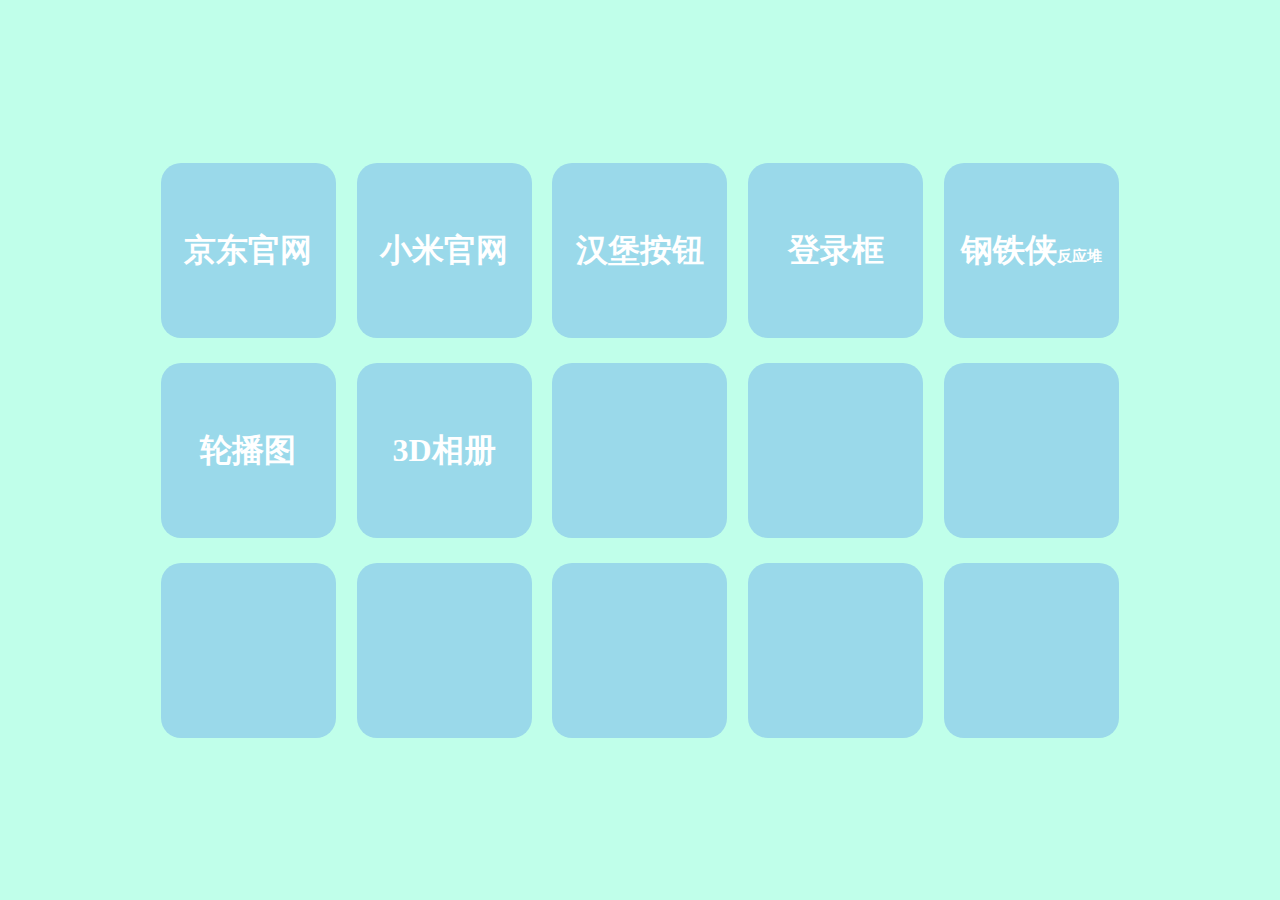
<file: index.html>
<!DOCTYPE html>
<html lang="en">

<head>
	<meta charset="UTF-8">
	<meta name="viewport" content="width=device-width, initial-scale=1.0">
	<title>treasure</title>
	<link rel="stylesheet" href="./css/index.css">
	<link href="https://cdn.bootcdn.net/ajax/libs/font-awesome/5.15.2/css/all.css" rel="stylesheet">
</head>

<body>
	<div class="wrapper">
		<div class="div1">
			<a href="./html/jd.html">
				<h1>京东官网</h1>
			</a>
		</div>
		<div class="div1">
			<a href="./html/mi.html">
				<h1>小米官网</h1>
			</a>
		</div>
		<div class="div1">
			<a href="./html/hamburg-button.html">
				<h1>汉堡按钮</h1>
			</a>
		</div>
		<div class="div1">
			<a href="./html/login-box.html">
				<h1>登录框</h1>
			</a>
		</div>
		<div class="div1">
			<a href="./html/Iron-man.html">
				<h1>钢铁侠<span>反应堆</span></h1>
			</a>
		</div>
		<div class="div1">
			<a href="./html/carousel-map.html">
				<h1>轮播图</h1>
			</a>
		</div>
		<div class="div1">
			<a href="./html/album.html">
				<h1>3D相册</h1>
			</a>
		</div>
		<div class="div1">
		</div>
		<div class="div1">
		</div>
		<div class="div1">
		</div>
		<div class="div1">
		</div>
		<div class="div1">
		</div>
		<div class="div1">
		</div>
		<div class="div1">
		</div>
		<div class="div1">
		</div>
	</div>
</body>

</html>
</file>
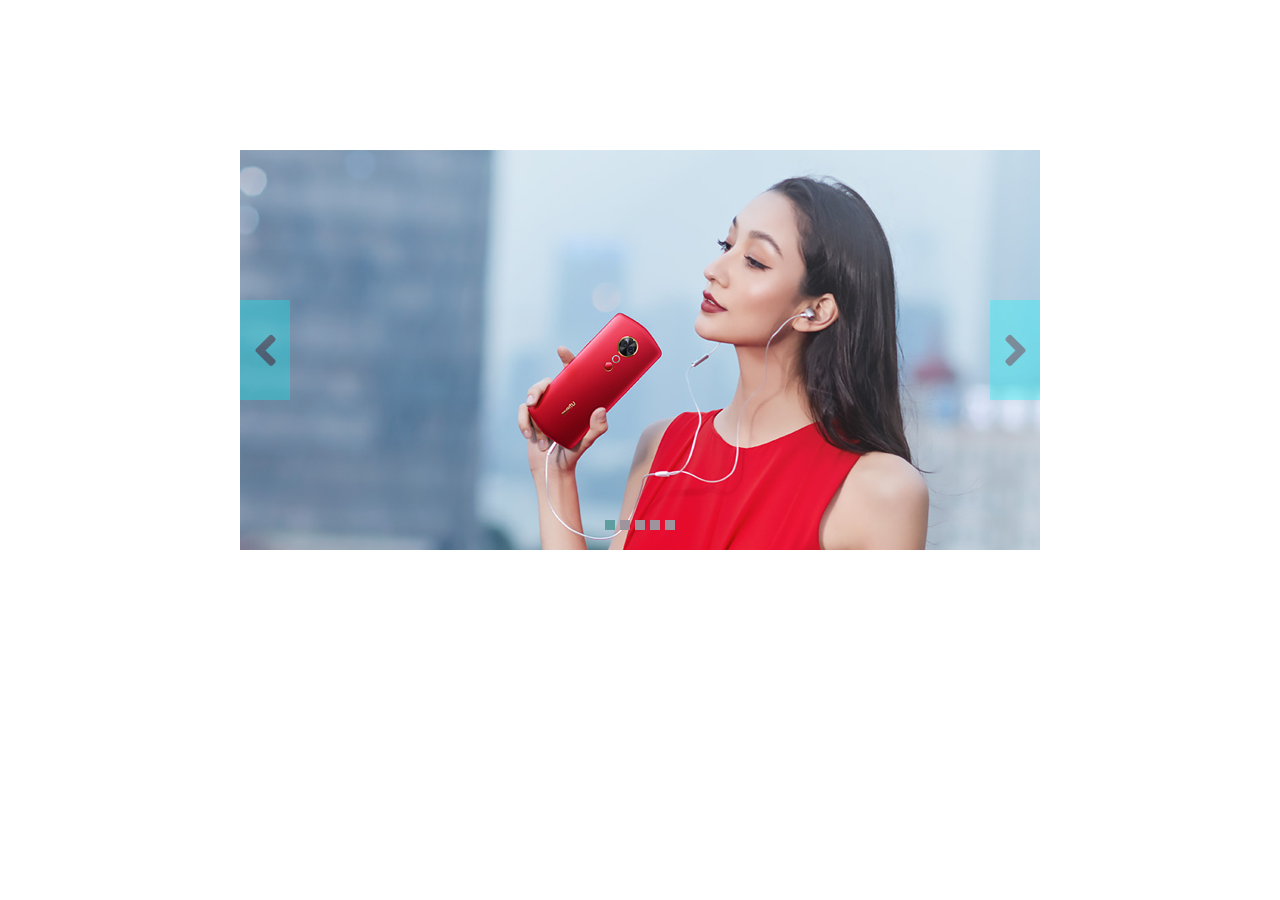
<file: html/carousel-map.html>
<!DOCTYPE html>
<html lang="en">

<head>
    <meta charset="UTF-8">
    <meta name="viewport" content="width=device-width, initial-scale=1.0">
    <link href="https://cdn.bootcdn.net/ajax/libs/font-awesome/5.15.1/css/all.css" rel="stylesheet">
    <link rel="stylesheet" href="../css/carousel-map.css">
    <title>carousel-map</title>
</head>
<div class="wrap">
    <!-- 轮播内容 -->
    <div class="list">
        <li class="item active">
            <a href="javscript:;">
                <img src="../images/nana.jpg" alt="">
            </a>
        </li>
        <li class="item">
            <a href="javscript:;">1</a>
        </li>
        <li class="item">
            <a href="javscript:;">2</a>
        </li>
        <li class="item">
            <a href="javscript:;">3</a>
        </li>
        <li class="item">
            <a href="javscript:;">4</a>
        </li>
    </div>
    <!-- 上一页按钮 -->
    <span type="button" class="button" id="prev">
        <i class="fas fa-angle-left"></i>
    </span>
    <!-- 下一页按钮 -->
    <span type="button" class="button" id="next">
        <i class="fas fa-angle-right"></i>
    </span>
    <!--  -->
    <div class="slideri-ndicators">
        <span class="slideri-btn active"></span>
        <span class="slideri-btn"></span>
        <span class="slideri-btn"></span>
        <span class="slideri-btn"></span>
        <span class="slideri-btn"></span>
    </div>
</div>

<body>
    <script src="../js/carousel-map.js"></script>
</body>

</html>
</file>
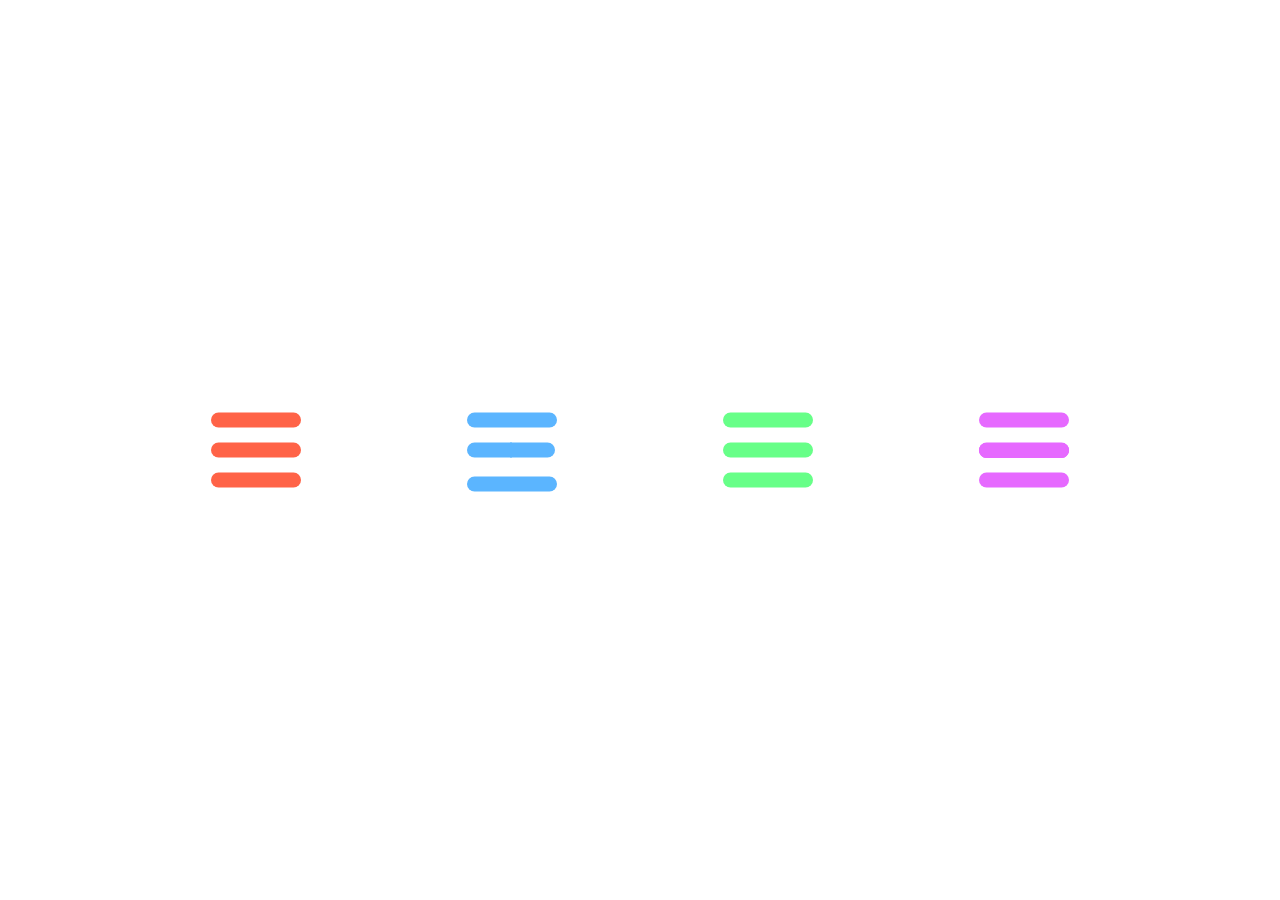
<file: html/hamburg-button.html>
<!DOCTYPE html>
<html lang="en">

<head>
  <meta charset="UTF-8">
  <meta name="viewport" content="width=device-width, initial-scale=1.0">
  <link rel="stylesheet" href="../css/hamburg-button.css">
  <title>hamburg-button</title>
</head>

<body>

  <div class="nana">
    <span></span>
    <span></span>
    <span></span>
  </div>


  <div class="nana2">
    <span></span>
    <span></span>
    <span></span>
    <span></span>
  </div>

  <div class="nana3">
    <span></span>
    <span></span>
    <span></span>
  </div>

  <div class="nana4">
    <span></span>
    <span></span>
    <span></span>
    <span></span>
    <span></span>
  </div>
</body>
<script src="https://cdn.bootcdn.net/ajax/libs/jquery/3.5.1/jquery.js"></script>
<script>
  var $spans = $('span')
  var index = 1
  $('.nana').click(function () {
    if (index == 1) {
      $spans.eq(0).css('transform', 'translateY(29.5px) rotate(50deg)')
      $spans.eq(1).css({
        transform: 'translateX(-90px)',
        opacity: '0'
      })
      $spans.eq(2).css('transform', 'translateY(-29.5px) rotate(-45deg)')
      index = 0
      console.log(index);
    } else {
      $spans.eq(0).css('transform', 'translateY(0) rotate(0)')
      $spans.eq(1).css({
        transform: 'translateX(0)',
        opacity: '1'
      })
      $spans.eq(2).css('transform', 'translateY(0) rotate(0)')
      index = 1;
      console.log(index + '--------------');
    }
  })
</script>

</html>
</file>
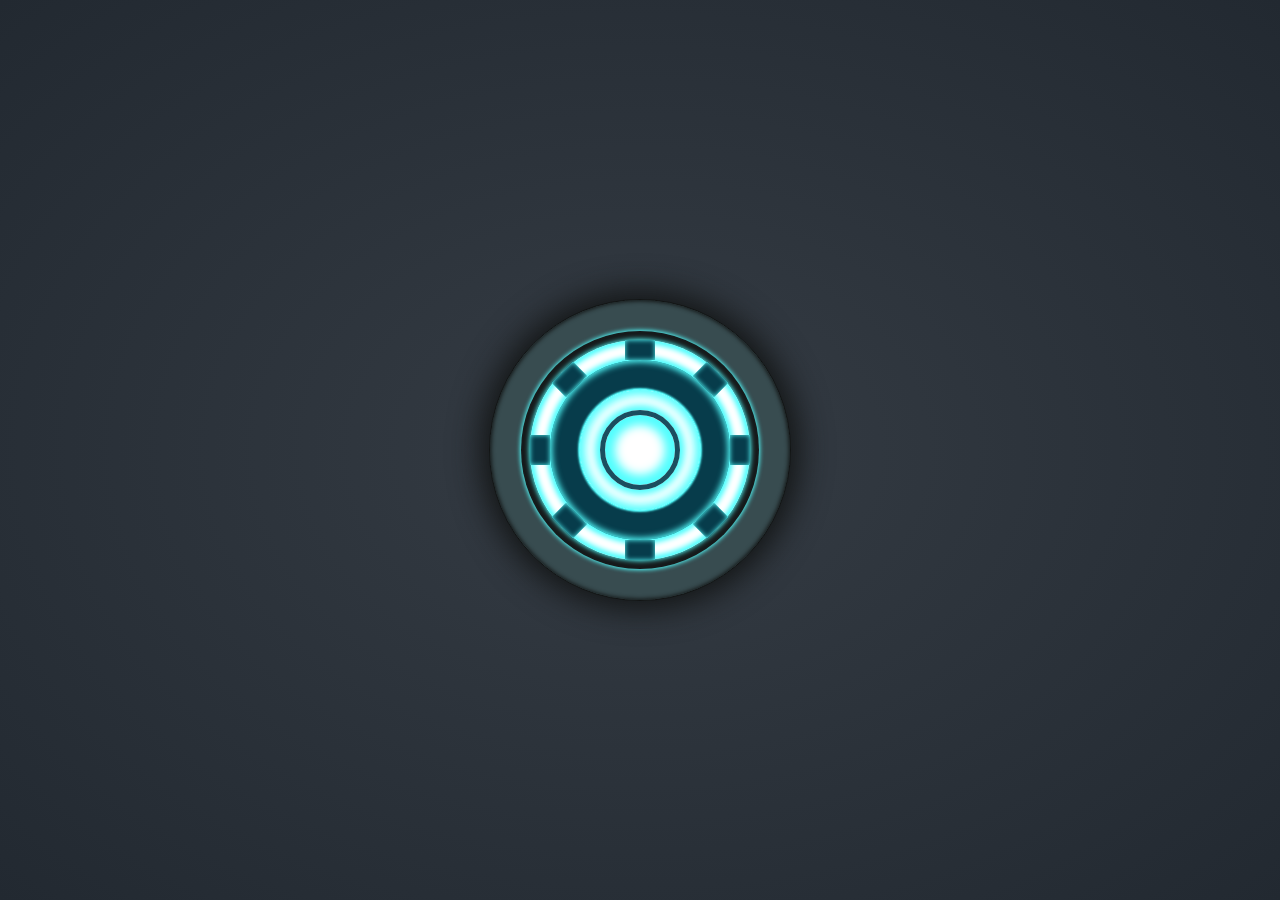
<file: html/Iron-man.html>
<!DOCTYPE html>
<html lang="en">

<head>
    <meta charset="UTF-8">
    <meta name="viewport" content="width=device-width, initial-scale=1.0">
    <link rel="stylesheet" href="../css/Iron-man.css">
    <title>Iron-man</title>
</head>

<body>
    <div class="container circle">
        <div class="box1 circle center"></div>
        <div class="box2 circle center"></div>
        <div class="box3 circle center"></div>
        <div class="box4 circle center"></div>
        <div class="box5 circle center"></div>
        <div class="box6 circle center">
            <div class="coil" style="--i: 0"></div>
            <div class="coil" style="--i: 1"></div>
            <div class="coil" style="--i: 2"></div>
            <div class="coil" style="--i: 3"></div>
            <div class="coil" style="--i: 4"></div>
            <div class="coil" style="--i: 5"></div>
            <div class="coil" style="--i: 6"></div>
            <div class="coil" style="--i: 7"></div>
        </div>
    </div>
</body>

</html>
</file>
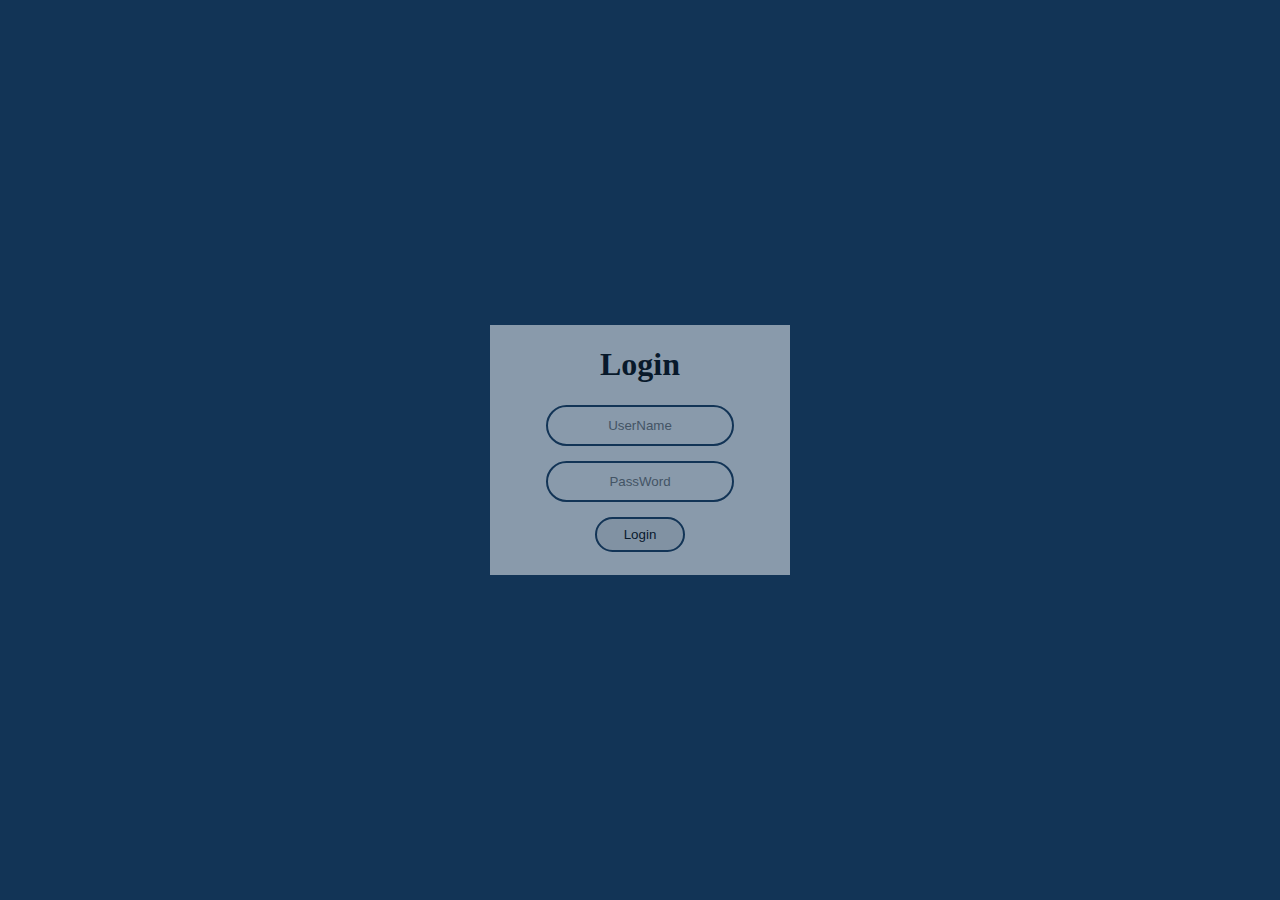
<file: html/login-box.html>
<!DOCTYPE html>
<html lang="en">

<head>
    <meta charset="UTF-8">
    <meta name="viewport" content="width=device-width, initial-scale=1.0">
    <link rel="stylesheet" href="../css/login-box.css">
    <title>Document</title>
</head>

<body>
    <div class="box">
        <div class="Loginbox">
            <h1>Login</h1>
        </div>
        <div class="textbox">
            <input type="text" placeholder="UserName" name="" id="">
            <input type="PassWord" placeholder="PassWord" name="" id="">
            <input type="button" value="Login">
        </div>
    </div>

</body>

</html>
</file>
<file: css/index.css>
* {
    padding: 0;
    margin : 0;
}

body {
    background-color: rgb(192, 255, 234);
}

.wrapper {
    width          : 1000px;
    height         : 600px;
    border-radius  : 50px;
    position       : absolute;
    left           : 50%;
    top            : 50%;
    transform      : translate(-50%, -50%);
    display        : flex;
    flex-flow      : row wrap;
    justify-content: space-evenly;
    align-items    : center;
}

.wrapper .div1 {
    position           : relative;
    width              : 175px;
    height             : 175px;
    border-radius      : 20px;
    /* filter          : blur(2px) contrast(.8); */
    background-color   : #9ad9ea;
    cursor             : pointer;
    transition         : 0.5s;
}

.wrapper .div1:hover {
    filter          : none;
    background-color: #f06680;
    transform       : translateY(-10px);
}

.wrapper .div1 a {
    color          : rgb(255, 255, 255);
    display        : block;
    text-align     : center;
    line-height    : 175px;
    text-decoration: none;
    position       : relative;
}

.wrapper .div1 a span {
    font-size  : 15px;
    font-weight: bold;
}
</file>
<file: css/carousel-map.css>
* {
    padding: 0;
    margin : 0;
}

.wrap {
    width   : 800px;
    height  : 400px;
    margin  : 150px auto;
    position: relative;
}

.list {
    width   : 800px;
    height  : 400px;
    position: relative;
}

.item {
    position  : absolute;
    width     : 100%;
    height    : 100%;
    list-style: none;
    font-size : 50px;
    color     : white;
    opacity   : 0;
    transition: .75s;
}

.item a {
    width          : 100%;
    height         : 100%;
    display        : block;
    text-decoration: none;
    color          : white;
}

.item img {
    width: 100%;
}

.item.active {
    z-index: 10;
    opacity: 1;
}

.item:nth-child(1) {
    background-color: teal;
}

.item:nth-child(2) {
    background-color: thistle;
}

.item:nth-child(3) {
    background-color: tomato;
}

.item:nth-child(4) {
    background-color: violet;
}

.item:nth-child(5) {
    background-color: yellowgreen;
}

.button {
    position        : absolute;
    width           : 50px;
    height          : 100px;
    background-color: aqua;
    font-size       : 50px;
    border          : 0;
    cursor          : pointer;
    top             : 150px;
    z-index         : 100;
    opacity         : .3;
    display         : flex;
    justify-content : center;
    align-items     : center;
}

#prev {
    left: 0;
}

#next {
    right: 0;
}

.slideri-ndicators {
    z-index        : 100;
    position       : absolute;
    bottom         : 20px;
    width          : 80px;
    display        : flex;
    justify-content: space-evenly;
    left           : 50%;
    transform      : translateX(-50%);
    cursor         : pointer;
    transition     : .75s;
}

.slideri-btn {
    display         : block;
    width           : 10px;
    height          : 10px;
    background-color: rgb(157, 148, 158);
}

.slideri-btn.active {
    background-color: cadetblue;
}
</file>
<file: css/hamburg-button.css>
* {
    padding: 0;
    margin : 0;
}

.nana {
    display: flex;
    left   : 20%;
}

.nana2 {
    left: 40%;
}

.nana3 {
    display: flex;
    left   : 60%;
}

.nana4 {
    display : flex;
    left    : 80%;
    position: relative;
}

.nana,
.nana2,
.nana3,
.nana4 {
    width          : 90px;
    height         : 75px;
    position       : absolute;
    top            : 50%;
    transform      : translate(-50%, -50%);
    flex-direction : column;
    justify-content: space-between;
    align-items    : center;
}

/* 第一个 */
.nana span {
    width        : 90px;
    height       : 15px;
    background   : tomato;
    border-radius: 10px;
    transition   : all .3s ease-in-out;
}

/* .nana:hover span:nth-child(1) {
    transform: translateY(29.5px) rotate(50deg);
}

.nana:hover span:nth-child(2) {
    transform: translateX(-90px);
    opacity  : 0;
}

.nana:hover span:nth-child(3) {
    transform: translateY(-29.5px) rotate(-45deg);
} */

/* 第二个 */
.nana2 span {
    display: block;
}

.nana2 span:nth-of-type(2),
.nana2 span:nth-of-type(3) {
    width     : 45px;
    height    : 15px;
    display   : inline-block;
    background: rgb(91, 181, 255);
    transition: all .3s ease-in-out;
}

.nana2 span:nth-of-type(1) {
    margin-bottom: 15px;
}

.nana2 span:nth-of-type(2) {
    border-top-left-radius   : 10px;
    border-bottom-left-radius: 10px;
}

.nana2 span:nth-of-type(3) {
    border-top-right-radius   : 10px;
    border-bottom-right-radius: 10px;
    margin-left               : -6px;
}

.nana2 span:nth-of-type(4) {
    margin-top: 15px;
}

.nana2 span:nth-of-type(1),
.nana2 span:nth-of-type(4) {
    width        : 90px;
    height       : 15px;
    background   : rgb(91, 181, 255);
    border-radius: 10px;
    transition   : all .3s ease-in-out;
}

.nana2:hover span:nth-child(1) {
    transform: translateY(29.5px) rotate(45deg);
}

.nana2:hover span:nth-child(2) {
    transform: translateX(-45px);
    opacity  : 0;
}

.nana2:hover span:nth-child(3) {
    transform: translateX(45px);
    opacity  : 0;
}

.nana2:hover span:nth-child(4) {
    transform: translateY(-35.5px) rotate(-45deg);
}

/* 第三个 */
.nana3 span {
    width        : 90px;
    height       : 15px;
    background   : rgb(103, 255, 136);
    border-radius: 10px;
    transition   : all .3s ease-in-out;
}

.nana3:hover span:nth-child(1) {
    transform: translateY(29.5px) rotate(50deg);
}

.nana3:hover span:nth-child(2) {
    opacity: 0;
}

.nana3:hover span:nth-child(3) {
    transform: translateY(-29.5px) rotate(-45deg);
}

/* 第四个 */
.nana4 span {
    width           : 90px;
    height          : 15px;
    display         : block;
    background      : rgb(230, 105, 255);
    border-radius   : 10px;
    transition      : all .3s ease-in-out;
    transform-origin: 50% 50%;
}

.nana4 span:nth-child(4),
.nana4 span:nth-child(5) {
    position : absolute;
    top      : 50%;
    left     : 50%;
    transform: translate(-50%, -50%);
}

.nana4:hover span:nth-child(1) {
    width    : 0;
    transform: translateY(27.5px);
}

.nana4:hover span:nth-child(2) {
    width: 0;
}

.nana4:hover span:nth-child(3) {
    width    : 0;
    transform: translateY(-27.5px);
}

.nana4:hover span:nth-child(4) {
    transform: translate(-45px, -8.5px) rotate(45deg);
}

.nana4:hover span:nth-child(5) {
    transform: translate(-45px, -7.5px) rotate(-45deg);
}
</file>
<file: css/Iron-man.css>
* {
    padding: 0;
    margin : 0;
}

body {
    display         : flex;
    justify-content : center;
    align-items     : center;
    height          : 100vh;
    background-image: radial-gradient(#353c44, #222931);
}

.circle {
    border-radius: 50%;
}

.center {
    position : absolute;
    top      : 50%;
    left     : 50%;
    transform: translate(-50%, -50%);
}

.container {
    position        : relative;
    width           : 300px;
    height          : 300px;
    border          : 1px solid rgb(18, 20, 20);
    background-color: #384c50;
    box-shadow      : 0 0 32px 8px rgb(18, 20, 20), 0 0 4px 1px rgb(18, 20, 20) inset;
}

.container .box1 {
    width           : 238px;
    height          : 238px;
    background-color: rgb(22, 26, 27);
    box-shadow      : 0 0 4px 1px #52fefe;
}

.container .box2 {
    width           : 220px;
    height          : 220px;
    background-color: #fff;
    box-shadow      : 0 0 5px 1px #52fefe, 0 0 5px 4px #52fefe inset;
}

.container .box3 {
    width           : 180px;
    height          : 180px;
    background-color:#073c4b;
    box-shadow      : 0 0 5px 4px #52fefe, 0 0 6px 2px #52fefe inset;
}

.container .box4 {
    width           : 120px;
    height          : 120px;
    border          : 1px solid #52fefe;
    background-color: #fff;
    box-shadow      : 0 0 2px 1px #52fefe, 0 0 10px 5px #52fefe inset;
}

.container .box5 {
    width     : 70px;
    height    : 70px;
    border    : 5px solid #1b4e5f;
    box-shadow: 0 0 7px 5px #52fefe, 0 0 10px 10px #52fefe inset;
}

.container .box6 {
    position : relative;
    width    : 100%;
    height   : 100%;
    animation: rotate 3s linear infinite;

}

.container .box6 .coil {
    position        : absolute;
    width           : 30px;
    height          : 20px;
    top             : calc(50% - 110px);
    left            : calc(50% - 15px);
    background-color: #073c4b;
    box-shadow      : 0 0 5px #52fefe inset;

    transform       : rotate(calc(var(--i) * 45deg));
    transform-origin: center 110px;
}

@keyframes rotate {
    0% {
        transform: translate(-50%, -50%) rotate(0);
    }

    100% {
        transform: translate(-50%, -50%) rotate(360deg);
    }
}
</file>
<file: css/login-box.css>
body {
    padding         : 0;
    margin          : 0;
    background-color: #123456;
}

.box {
    width           : 300px;
    height          : 250px;
    background-color: white;
    opacity         : 0.5;

    position : absolute;
    top      : 50%;
    left     : 50%;
    transform: translate(-50%, -50%);
}

/* h1标签 */
.Loginbox {
    text-align: center;
}

input[type='text'],
input[type='PassWord'] {
    display      : block;
    margin       : 15px auto;
    outline      : none;
    width        : 180px;
    height       : 35px;
    text-align   : center;
    border-radius: 24px;
    border       : 2px solid #123456;
    transition   : 0.25s;
}

input[type='button'] {
    width        : 90px;
    height       : 35px;
    margin       : 10px auto;
    border-radius: 18px;
    border       : 2px solid #123456;
    outline      : none;
    display      : block;
    cursor       : pointer;
}

input[type='text']:focus,
input[type='PassWord']:focus {
    width : 240px;
    border: 2px solid green;
}
</file>
